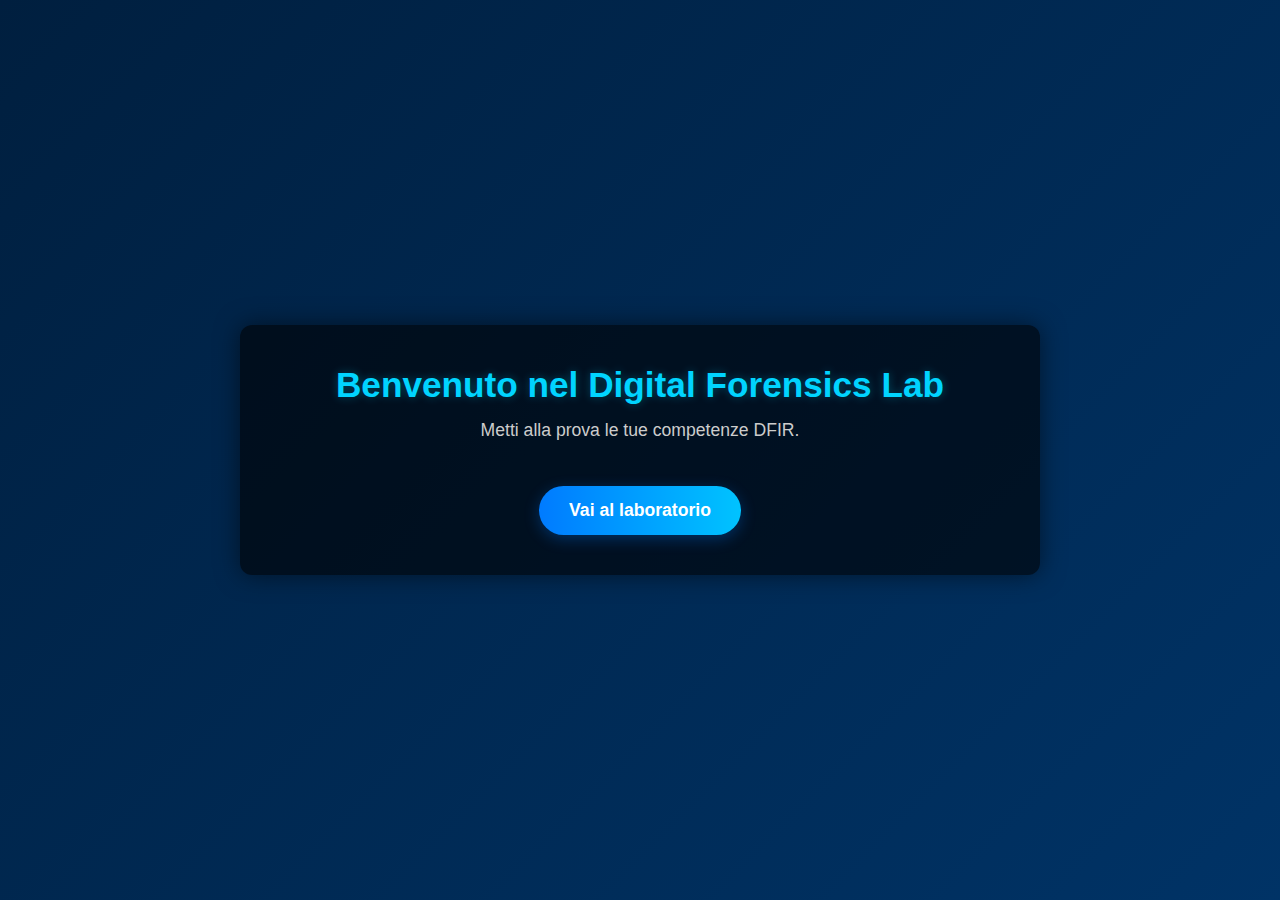
<file: index.html>
<!DOCTYPE html>
<html lang="it">
<head>
  <meta charset="UTF-8">
  <meta name="viewport" content="width=device-width, initial-scale=1.0">
  <title>Digital Forensics Lab</title>
  <link rel="stylesheet" href="style.css">
</head>
<body>
  <div class="container">
    <h1>Benvenuto nel Digital Forensics Lab</h1>
    <p>Metti alla prova le tue competenze DFIR.</p>
    <a href="lab.html" class="button">Vai al laboratorio</a>
  </div>
</body>
</html>
</file>
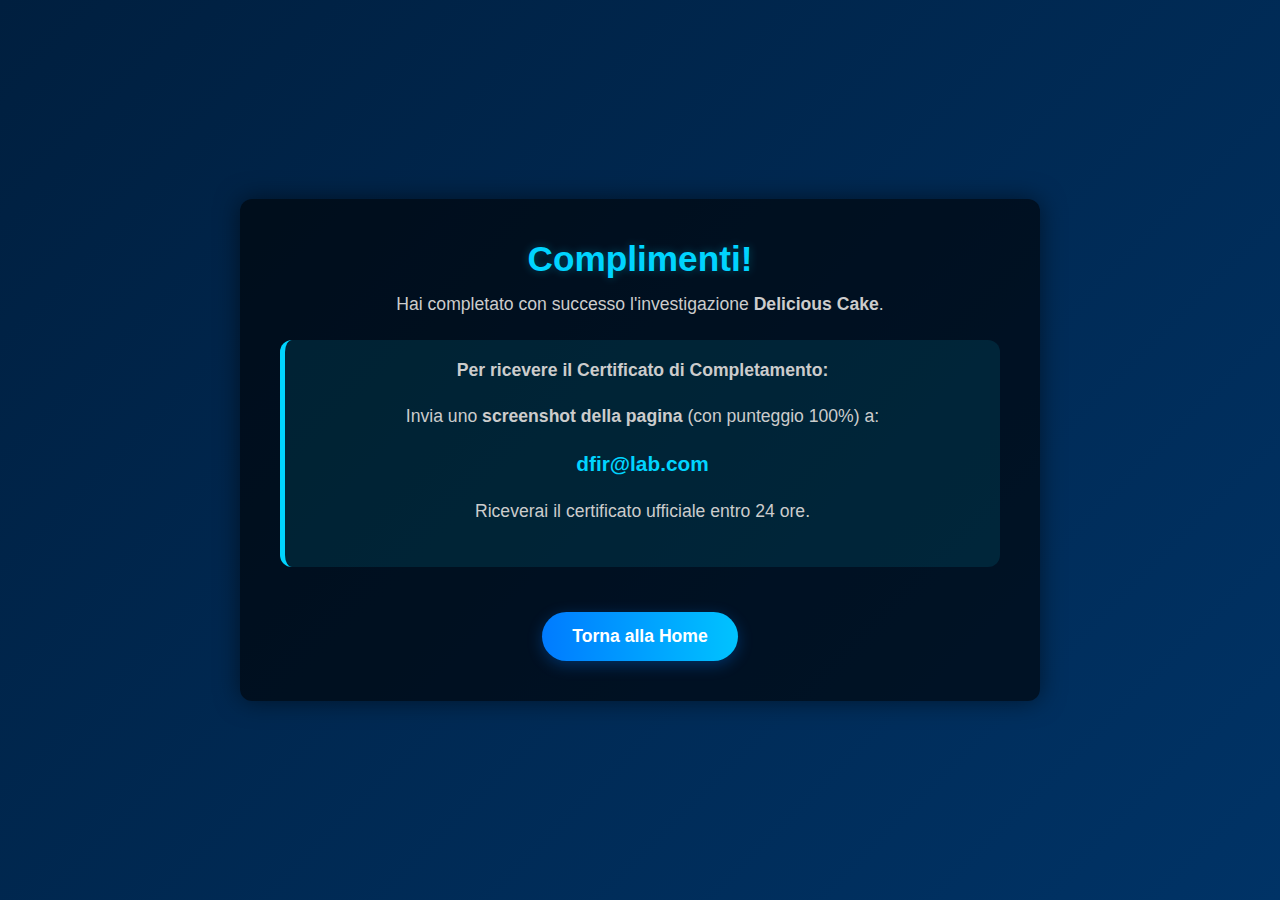
<file: congratulations.html>
<!DOCTYPE html>
<html lang="it">
<head>
  <meta charset="UTF-8">
  <meta name="viewport" content="width=device-width, initial-scale=1.0">
  <title>Lab Completato</title>
  <link rel="stylesheet" href="style.css">
</head>
<body>
  <div class="container">
    <h1>Complimenti!</h1>
    <p>Hai completato con successo l'investigazione <strong>Delicious Cake</strong>.</p>

    <div style="background:rgba(0,212,255,0.1); padding:20px; border-radius:12px; border-left:5px solid #00d4ff; margin:25px 0;">
      <p><strong>Per ricevere il Certificato di Completamento:</strong></p>
      <p>
        Invia uno <strong>screenshot della pagina</strong> (con punteggio 100%) a:
      </p>
      <p style="font-size:1.3em; color:#00d4ff; font-weight:bold;">
        dfir@lab.com
      </p>
      <p>Riceverai il certificato ufficiale entro 24 ore.</p>
    </div>

    <a href="index.html" class="button">Torna alla Home</a>
  </div>
</body>
</html>
</file>
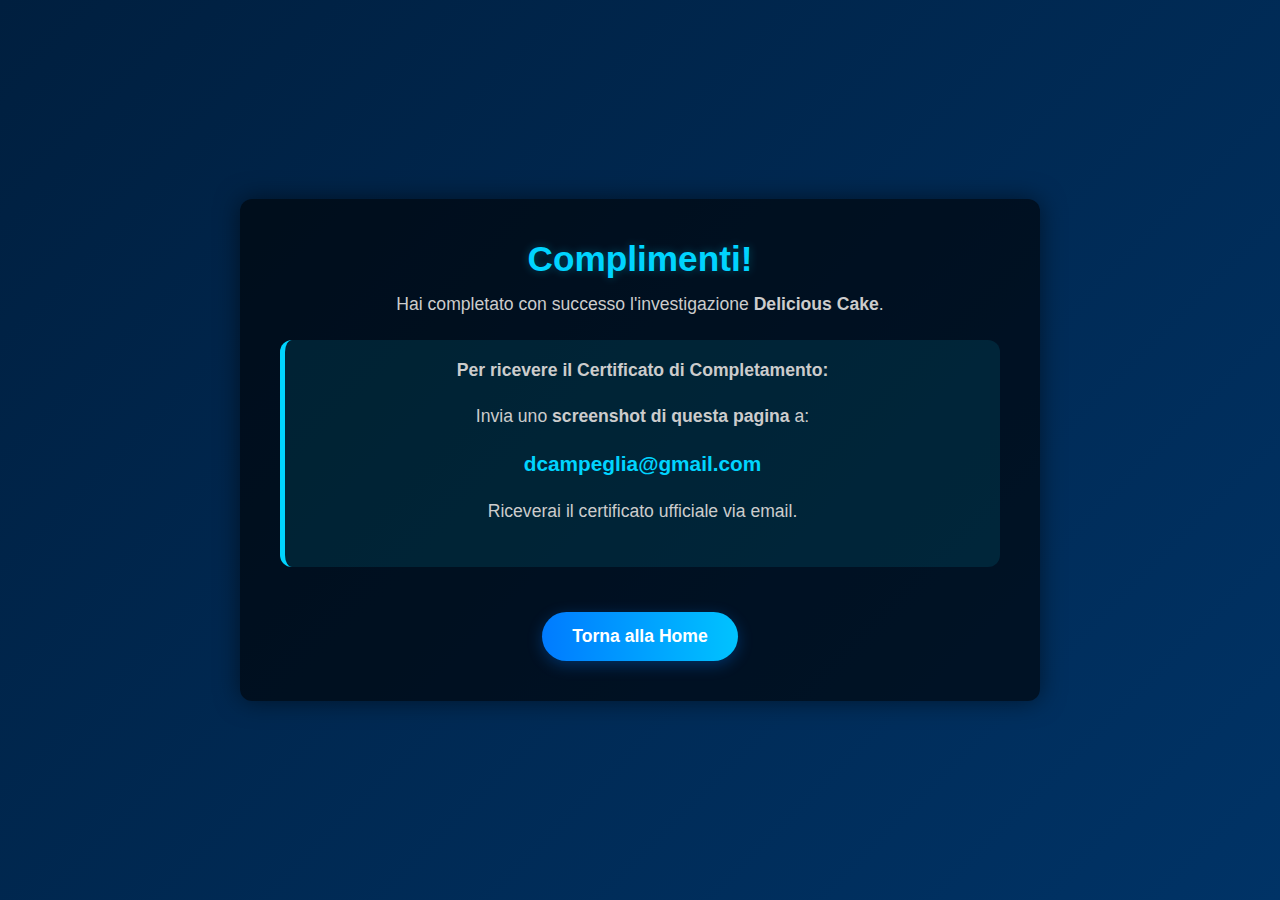
<file: congratulazioni.html>
<!DOCTYPE html>
<html lang="it">
<head>
  <meta charset="UTF-8">
  <meta name="viewport" content="width=device-width, initial-scale=1.0">
  <title>Lab Completato</title>
  <link rel="stylesheet" href="style.css">
</head>
<body>
  <div class="container">
    <h1>Complimenti!</h1>
    <p>Hai completato con successo l'investigazione <strong>Delicious Cake</strong>.</p>

    <div style="background:rgba(0,212,255,0.1); padding:20px; border-radius:12px; border-left:5px solid #00d4ff; margin:25px 0;">
      <p><strong>Per ricevere il Certificato di Completamento:</strong></p>
      <p>
        Invia uno <strong>screenshot di questa pagina</strong> a:
      </p>
      <p style="font-size:1.3em; color:#00d4ff; font-weight:bold;">
        dcampeglia@gmail.com
      </p>
      <p>Riceverai il certificato ufficiale via email.</p>
    </div>

    <a href="index.html" class="button">Torna alla Home</a>
  </div>
</body>
</html>
</file>
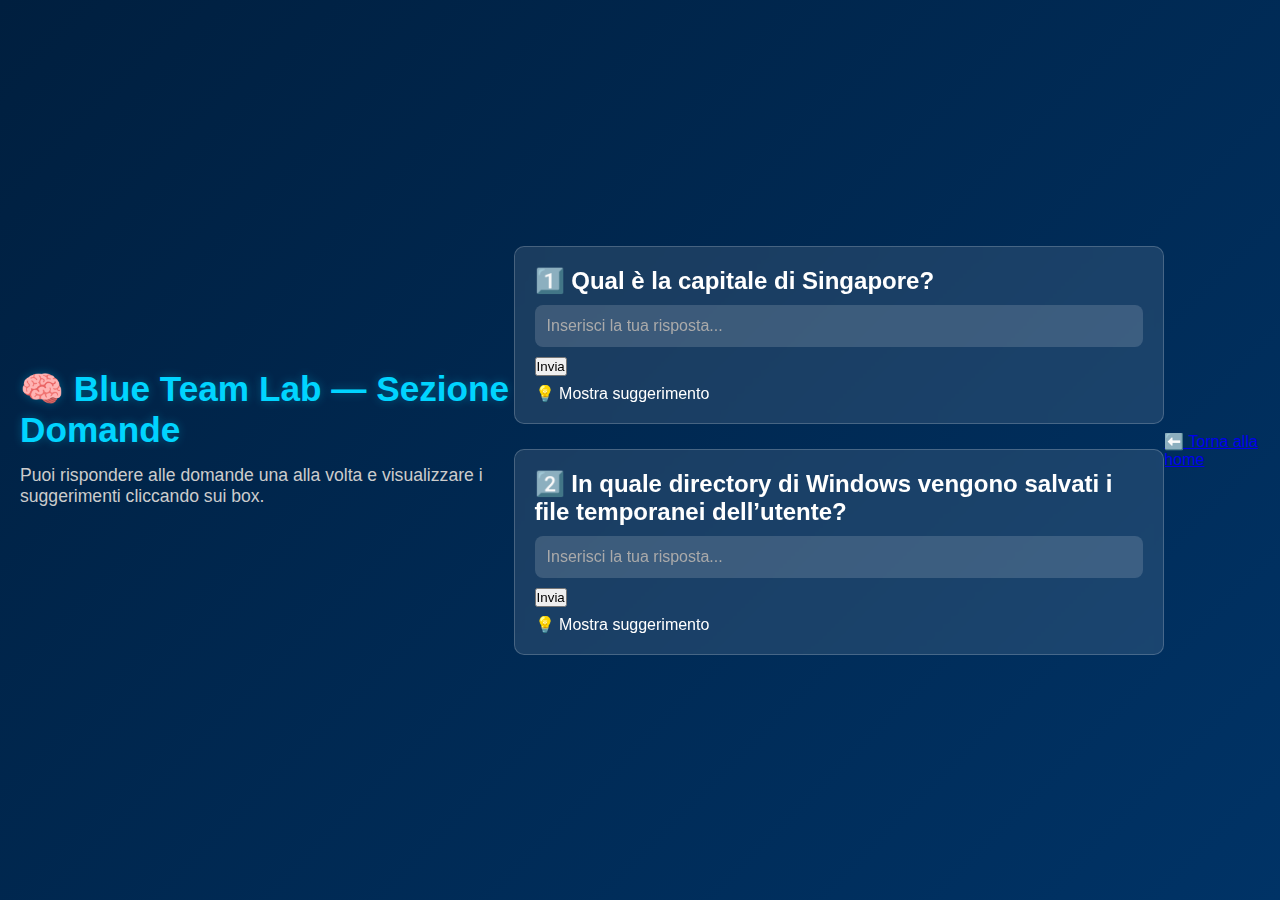
<file: lab.html>
<!DOCTYPE html>
<html lang="it">
<head>
  <meta charset="UTF-8">
  <meta name="viewport" content="width=device-width, initial-scale=1.0">
  <title>Cyber Lab - Domande</title>
  <link rel="stylesheet" href="style.css">
  <script>
    function checkAnswer(qid) {
      const input = document.getElementById(qid);
      const feedback = document.getElementById(qid + "-feedback");
      const correct = input.dataset.answer.toLowerCase().trim();
      const user = input.value.toLowerCase().trim();

      if (!user) {
        feedback.textContent = "⚠️ Inserisci una risposta.";
        feedback.className = "feedback warn";
        return;
      }

      if (user === correct) {
        feedback.textContent = "✅ Corretto!";
        feedback.className = "feedback ok";
      } else {
        feedback.textContent = "❌ Risposta errata. Riprova.";
        feedback.className = "feedback err";
      }
    }

    function toggleHint(id) {
      const hint = document.getElementById(id);
      hint.classList.toggle("show");
    }
  </script>
</head>
<body>
  <header>
    <h1>🧠 Blue Team Lab — Sezione Domande</h1>
    <p>Puoi rispondere alle domande una alla volta e visualizzare i suggerimenti cliccando sui box.</p>
  </header>

  <main>
    <section class="question">
      <h2>1️⃣ Qual è la capitale di Singapore?</h2>
      <input id="q1" data-answer="singapore" placeholder="Inserisci la tua risposta...">
      <button onclick="checkAnswer('q1')">Invia</button>
      <div id="q1-feedback" class="feedback"></div>
      <div class="hint-box" onclick="toggleHint('hint1')">💡 Mostra suggerimento</div>
      <div id="hint1" class="hint">Pensa al nome dello stato stesso 😉</div>
    </section>

    <section class="question">
      <h2>2️⃣ In quale directory di Windows vengono salvati i file temporanei dell’utente?</h2>
      <input id="q2" data-answer="C:\\Users\\utente\\AppData\\Local\\Temp" placeholder="Inserisci la tua risposta...">
      <button onclick="checkAnswer('q2')">Invia</button>
      <div id="q2-feedback" class="feedback"></div>
      <div class="hint-box" onclick="toggleHint('hint2')">💡 Mostra suggerimento</div>
      <div id="hint2" class="hint">Controlla le cartelle nascoste sotto AppData.</div>
    </section>
  </main>

  <footer>
    <a href="index.html" class="btn">⬅️ Torna alla home</a>
  </footer>
</body>
</html>
</file>
<file: style.css>
/* Stile generale */
* {
  margin: 0;
  padding: 0;
  box-sizing: border-box;
}

body {
  font-family: 'Segoe UI', Tahoma, Geneva, Verdana, sans-serif;
  background: linear-gradient(135deg, #001F3F, #003366);
  color: #fff;
  min-height: 100vh;
  padding: 20px;
  display: flex;
  justify-content: center;
  align-items: center;
}

.container {
  text-align: center;
  background-color: rgba(0, 0, 0, 0.6);
  padding: 40px;
  border-radius: 12px;
  max-width: 800px;
  width: 90%;
  box-shadow: 0 0 25px rgba(0, 0, 0, 0.5);
}

h1 {
  font-size: 2.2em;
  margin-bottom: 15px;
  color: #00d4ff;
  text-shadow: 0 0 10px rgba(0, 212, 255, 0.3);
}

p {
  margin-bottom: 25px;
  font-size: 1.1em;
  color: #ccc;
}

/* Pulsante principale */
.button {
  display: inline-block;
  padding: 14px 30px;
  margin-top: 20px;
  background: linear-gradient(to right, #007BFF, #00c3ff);
  color: white;
  border-radius: 50px;
  text-decoration: none;
  font-weight: bold;
  font-size: 1.1em;
  transition: all 0.3s ease;
  box-shadow: 0 4px 15px rgba(0, 123, 255, 0.3);
}

.button:hover {
  transform: translateY(-3px);
  box-shadow: 0 6px 20px rgba(0, 123, 255, 0.5);
}

/* Domande */
.question {
  background: rgba(255, 255, 255, 0.1);
  border-radius: 10px;
  padding: 20px;
  margin: 25px 0;
  text-align: left;
  backdrop-filter: blur(5px);
  border: 1px solid rgba(255, 255, 255, 0.2);
}

.question h3 {
  color: #00d4ff;
  margin-bottom: 12px;
  font-size: 1.3em;
}

.question input {
  width: 100%;
  padding: 12px;
  border-radius: 8px;
  border: none;
  margin: 10px 0;
  background: rgba(255, 255, 255, 0.15);
  color: white;
  font-size: 1em;
}

.question input::placeholder {
  color: #aaa;
}

/* Pulsanti */
.hint-btn, .check-btn {
  padding: 8px 16px;
  margin: 8px 4px 0 0;
  border: none;
  border-radius: 8px;
  cursor: pointer;
  font-weight: bold;
  transition: 0.3s;
}

.hint-btn {
  background: #ff9800;
  color: white;
}

.hint-btn:hover {
  background: #f57c00;
}

.check-btn {
  background: #28a745;
  color: white;
}

.check-btn:hover {
  background: #218838;
}

/* Suggerimento */
.hint {
  display: none;
  background: rgba(0, 212, 255, 0.15);
  padding: 12px;
  border-radius: 8px;
  margin: 10px 0;
  border-left: 4px solid #00d4ff;
  color: #e0f7ff;
  font-style: italic;
}

/* Feedback */
.feedback {
  margin-top: 8px;
  font-weight: bold;
  font-size: 1.1em;
}

.feedback.ok { color: #2ea043; }
.feedback.err { color: #f85149; }
.feedback.warn { color: #ffb86c; }

/* Punteggio */
#score-container {
  margin: 30px 0;
  padding: 18px;
  background: rgba(40, 167, 69, 0.3);
  border-radius: 12px;
  font-size: 1.4em;
  font-weight: bold;
  color: #d4edda;
  border: 1px solid #28a745;
}

/* IMMAGINE COPERTINA - SOPRA IL PULSANTE */
.cover-image {
  width: 100%;
  max-width: 400px;           /* Larghezza massima */
  height: auto;
  max-height: 250px;          /* Altezza massima */
  object-fit: cover;          /* Ritaglia senza deformare */
  background: #000;
  padding: 10px;
  border-radius: 14px;
  margin: 0 auto 28px;        /* Spazio sotto */
  display: block;
  box-shadow: 0 8px 25px rgba(0, 0, 0, 0.35);
  border: 4px solid rgba(0, 212, 255, 0.5);
  transition: all 0.3s ease;
}

.cover-image:hover {
  transform: translateY(-4px);
  box-shadow: 0 12px 30px rgba(0, 212, 255, 0.3);
  border-color: #00d4ff;
}
</file>
